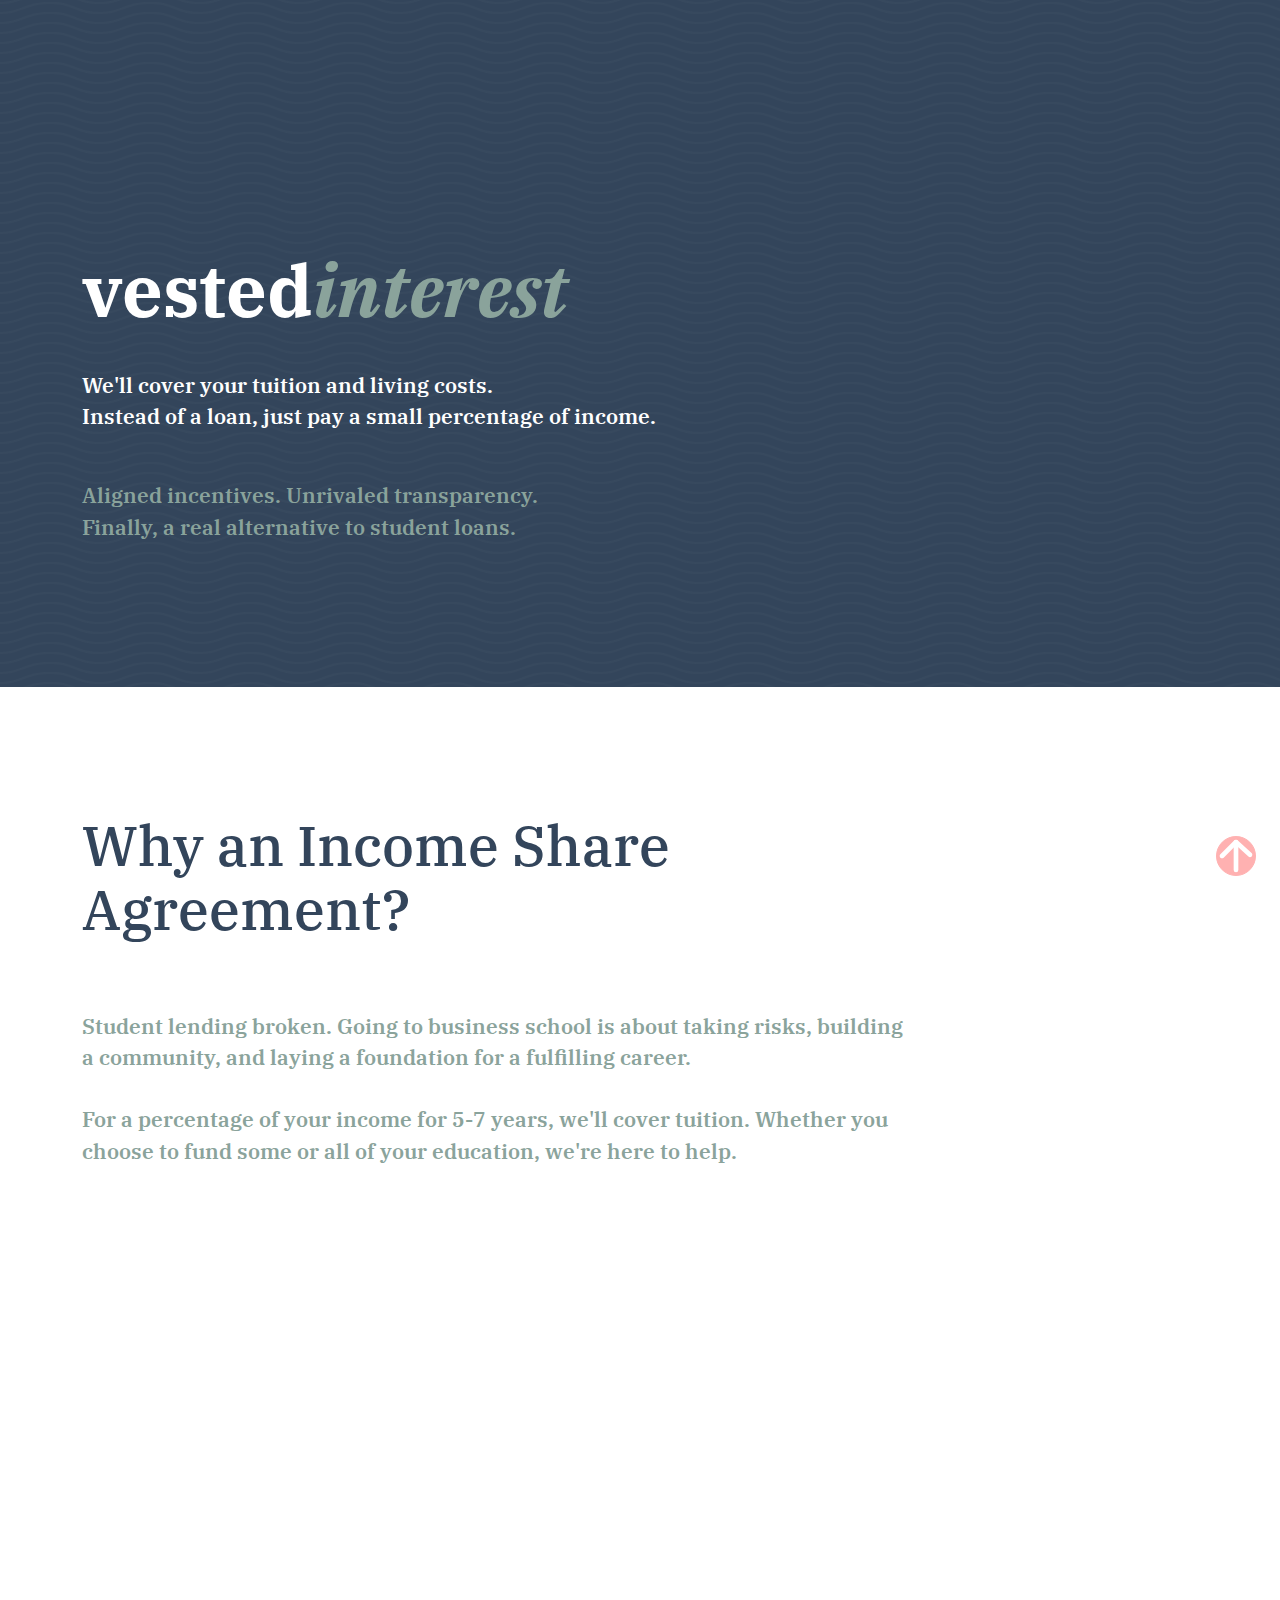
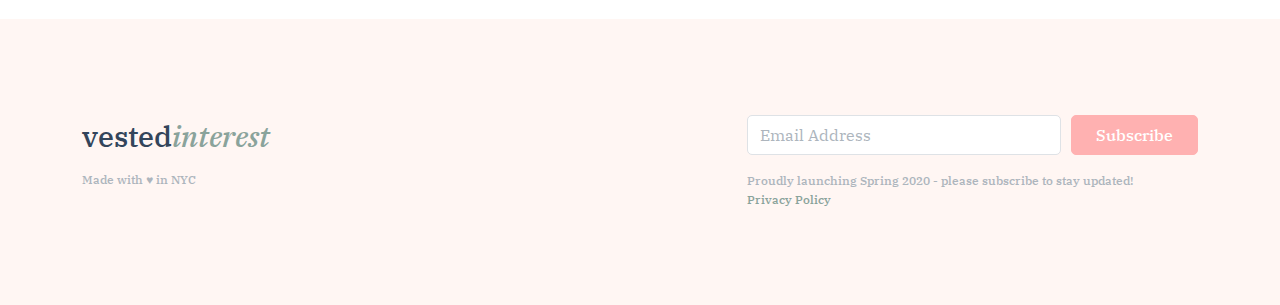
<file: index.html>
<!doctype html>
<html lang="en">

  <head>
      
      
      <!-- Global site tag (gtag.js) - Google Analytics -->
    <script async src="https://www.googletagmanager.com/gtag/js?id=UA-144196619-1"></script>
    <script>
      window.dataLayer = window.dataLayer || [];
      function gtag(){dataLayer.push(arguments);}
      gtag('js', new Date());

      gtag('config', 'UA-144196619-1');
    </script>
      
      
      
      
    <meta charset="utf-8">
    <title>VestedInterest - Income Share Agreements</title>
    <meta name="viewport" content="width=device-width, initial-scale=1.0">
    <meta name="description" content="A corporate Bootstrap theme by Medium Rare">
    <link href="assets/css/loaders/loader-typing.css" rel="stylesheet" type="text/css" media="all" />
    <link href="assets/css/theme-saas-trend.css" rel="stylesheet" type="text/css" media="all" />
      
      
    <link href="https://fonts.googleapis.com/css?family=IBM+Plex+Serif:400,400i,500,500i,600,600i,700&display=swap" rel="stylesheet">

    <!-- start Mixpanel --><script type="text/javascript">(function(c,a){if(!a.__SV){var b=window;try{var d,m,j,k=b.location,f=k.hash;d=function(a,b){return(m=a.match(RegExp(b+"=([^&]*)")))?m[1]:null};f&&d(f,"state")&&(j=JSON.parse(decodeURIComponent(d(f,"state"))),"mpeditor"===j.action&&(b.sessionStorage.setItem("_mpcehash",f),history.replaceState(j.desiredHash||"",c.title,k.pathname+k.search)))}catch(n){}var l,h;window.mixpanel=a;a._i=[];a.init=function(b,d,g){function c(b,i){var a=i.split(".");2==a.length&&(b=b[a[0]],i=a[1]);b[i]=function(){b.push([i].concat(Array.prototype.slice.call(arguments,
    0)))}}var e=a;"undefined"!==typeof g?e=a[g]=[]:g="mixpanel";e.people=e.people||[];e.toString=function(b){var a="mixpanel";"mixpanel"!==g&&(a+="."+g);b||(a+=" (stub)");return a};e.people.toString=function(){return e.toString(1)+".people (stub)"};l="disable time_event track track_pageview track_links track_forms track_with_groups add_group set_group remove_group register register_once alias unregister identify name_tag set_config reset opt_in_tracking opt_out_tracking has_opted_in_tracking has_opted_out_tracking clear_opt_in_out_tracking people.set people.set_once people.unset people.increment people.append people.union people.track_charge people.clear_charges people.delete_user people.remove".split(" ");
    for(h=0;h<l.length;h++)c(e,l[h]);var f="set set_once union unset remove delete".split(" ");e.get_group=function(){function a(c){b[c]=function(){call2_args=arguments;call2=[c].concat(Array.prototype.slice.call(call2_args,0));e.push([d,call2])}}for(var b={},d=["get_group"].concat(Array.prototype.slice.call(arguments,0)),c=0;c<f.length;c++)a(f[c]);return b};a._i.push([b,d,g])};a.__SV=1.2;b=c.createElement("script");b.type="text/javascript";b.async=!0;b.src="undefined"!==typeof MIXPANEL_CUSTOM_LIB_URL?
    MIXPANEL_CUSTOM_LIB_URL:"file:"===c.location.protocol&&"//cdn4.mxpnl.com/libs/mixpanel-2-latest.min.js".match(/^\/\//)?"https://cdn4.mxpnl.com/libs/mixpanel-2-latest.min.js":"//cdn4.mxpnl.com/libs/mixpanel-2-latest.min.js";d=c.getElementsByTagName("script")[0];d.parentNode.insertBefore(b,d)}})(document,window.mixpanel||[]);
    mixpanel.init("43ed4cc50405470a2f42559a62d4974c");</script><!-- end Mixpanel -->
      
      
  </head>

  <body>
    <div class="loader">
      <div class="loading-animation"></div>
    </div>

    <!--<div class="navbar-container bg-primary">
      <nav class="navbar navbar-expand-lg navbar-dark bg-primary" data-sticky="top">
        <div class="container">
          <a class="navbar-brand fade-page" href="index.html" style="font-size:29px">
            v<i>i</i>
          </a>
          <!--<button class="navbar-toggler" type="button" data-toggle="collapse" data-target=".navbar-collapse" aria-expanded="false" aria-label="Toggle navigation">
            <svg class="icon navbar-toggler-open" width="24" height="24" viewBox="0 0 24 24" fill="none" xmlns="http://www.w3.org/2000/svg">
              <path d="M3 17C3 17.5523 3.44772 18 4 18H20C20.5523 18 21 17.5523 21 17V17C21 16.4477 20.5523 16 20 16H4C3.44772 16 3 16.4477 3 17V17ZM3 12C3 12.5523 3.44772 13 4 13H20C20.5523 13 21 12.5523 21 12V12C21 11.4477 20.5523 11 20 11H4C3.44772 11 3 11.4477 3 12V12ZM4 6C3.44772 6 3 6.44772 3 7V7C3 7.55228 3.44772 8 4 8H20C20.5523 8 21 7.55228 21 7V7C21 6.44772 20.5523 6 20 6H4Z"
              fill="#212529" />
            </svg>

            <svg class="icon navbar-toggler-close" width="24" height="24" viewBox="0 0 24 24" fill="none" xmlns="http://www.w3.org/2000/svg">
              <path d="M16.2426 6.34311L6.34309 16.2426C5.95257 16.6331 5.95257 17.2663 6.34309 17.6568C6.73362 18.0473 7.36678 18.0473 7.75731 17.6568L17.6568 7.75732C18.0473 7.36679 18.0473 6.73363 17.6568 6.34311C17.2663 5.95258 16.6331 5.95258 16.2426 6.34311Z"
              fill="#212529" />
              <path d="M17.6568 16.2426L7.75734 6.34309C7.36681 5.95257 6.73365 5.95257 6.34313 6.34309C5.9526 6.73362 5.9526 7.36678 6.34313 7.75731L16.2426 17.6568C16.6331 18.0473 17.2663 18.0473 17.6568 17.6568C18.0474 17.2663 18.0474 16.6331 17.6568 16.2426Z" fill="#212529"
              />
            </svg>

          </button>
          <!--<div class="collapse navbar-collapse justify-content-end">
            <div class="py-2 py-lg-0">
              <ul class="navbar-nav">
                <li class="nav-item dropdown">
                  <a href="#" class="nav-link dropdown-toggle" data-toggle="dropdown-grid" aria-expanded="false" aria-haspopup="true">Demos</a>
                  <div class="dropdown-menu row">
                    <div class="col-auto" data-dropdown-content>
                      <div class="card card-sm card-body shadow-sm"><a href="home-course.html" class="dropdown-item fade-page">Course</a><a href="home-coworking.html" class="dropdown-item fade-page">Coworking<span class="badge badge-primary ml-2">New</span></a><a href="home-cryptocurrency.html" class="dropdown-item fade-page">Cryptocurrency</a>
                        <a
                        href="home-desktop-app.html" class="dropdown-item fade-page">Desktop App</a><a href="home-event.html" class="dropdown-item fade-page">Event</a><a href="home-mobile-app.html" class="dropdown-item fade-page">Mobile App</a><a href="home-portfolio.html" class="dropdown-item fade-page">Portfolio</a>
                          <a
                          href="home-saas.html" class="dropdown-item fade-page">SaaS</a><a href="home-saas-trend.html" class="dropdown-item fade-page">SaaS - Trend</a><a href="home-software-library.html" class="dropdown-item fade-page">Software Library</a>
                      </div>
                    </div>
                  </div>
                </li>
                <li class="nav-item dropdown">
                  <a href="#" class="nav-link dropdown-toggle" data-toggle="dropdown-grid" aria-expanded="false" aria-haspopup="true">Pages</a>
                  <div class="dropdown-menu row">
                    <div class="col-auto" data-dropdown-content>
                      <div class="card card-sm card-body shadow-sm"><a href="about-company.html" class="dropdown-item fade-page">About Company</a>
                        <div class="dropdown">
                          <a href="#" class="dropdown-item dropdown-toggle" data-toggle="dropdown-grid" aria-expanded="false" aria-haspopup="true">
                            <span>Careers</span>
                            <svg class="icon bg-dark opacity-20" width="24" height="24" viewBox="0 0 24 24" fill="none" xmlns="http://www.w3.org/2000/svg">
                              <path d="M14.4444 8.41358C14.7776 8.2281 15.1875 8.46907 15.1875 8.85048V15.1495C15.1875 15.5309 14.7776 15.7719 14.4444 15.5864L8.78505 12.4369C8.44258 12.2463 8.44258 11.7537 8.78505 11.5631L14.4444 8.41358Z" fill="#212529" />
                            </svg>

                          </a>
                          <div class="dropdown-menu row">
                            <div class="col-auto" data-dropdown-content>
                              <div class="card card-sm card-body shadow"><a href="careers.html" class="dropdown-item fade-page">Careers</a><a href="career-single.html" class="dropdown-item fade-page">Career Single</a>
                              </div>
                            </div>
                          </div>
                        </div>
                        <div class="dropdown">
                          <a href="#" class="dropdown-item dropdown-toggle" data-toggle="dropdown-grid" aria-expanded="false" aria-haspopup="true">
                            <span>Contact</span>
                            <svg class="icon bg-dark opacity-20" width="24" height="24" viewBox="0 0 24 24" fill="none" xmlns="http://www.w3.org/2000/svg">
                              <path d="M14.4444 8.41358C14.7776 8.2281 15.1875 8.46907 15.1875 8.85048V15.1495C15.1875 15.5309 14.7776 15.7719 14.4444 15.5864L8.78505 12.4369C8.44258 12.2463 8.44258 11.7537 8.78505 11.5631L14.4444 8.41358Z" fill="#212529" />
                            </svg>

                          </a>
                          <div class="dropdown-menu row">
                            <div class="col-auto" data-dropdown-content>
                              <div class="card card-sm card-body shadow"><a href="contact.html" class="dropdown-item fade-page">Contact</a><a href="contact-multiple-locations.html" class="dropdown-item fade-page">Contact - Multiple Locations</a>
                              </div>
                            </div>
                          </div>
                        </div>
                        <div class="dropdown">
                          <a href="#" class="dropdown-item dropdown-toggle" data-toggle="dropdown-grid" aria-expanded="false" aria-haspopup="true">
                            <span>Customers</span>
                            <svg class="icon bg-dark opacity-20" width="24" height="24" viewBox="0 0 24 24" fill="none" xmlns="http://www.w3.org/2000/svg">
                              <path d="M14.4444 8.41358C14.7776 8.2281 15.1875 8.46907 15.1875 8.85048V15.1495C15.1875 15.5309 14.7776 15.7719 14.4444 15.5864L8.78505 12.4369C8.44258 12.2463 8.44258 11.7537 8.78505 11.5631L14.4444 8.41358Z" fill="#212529" />
                            </svg>

                          </a>
                          <div class="dropdown-menu row">
                            <div class="col-auto" data-dropdown-content>
                              <div class="card card-sm card-body shadow"><a href="customer-stories.html" class="dropdown-item fade-page">Customer Stories</a><a href="customer-story.html" class="dropdown-item fade-page">Customer Story</a>
                              </div>
                            </div>
                          </div>
                        </div>
                        <div class="dropdown">
                          <a href="#" class="dropdown-item dropdown-toggle" data-toggle="dropdown-grid" aria-expanded="false" aria-haspopup="true">
                            <span>Knowledgebase</span>
                            <svg class="icon bg-dark opacity-20" width="24" height="24" viewBox="0 0 24 24" fill="none" xmlns="http://www.w3.org/2000/svg">
                              <path d="M14.4444 8.41358C14.7776 8.2281 15.1875 8.46907 15.1875 8.85048V15.1495C15.1875 15.5309 14.7776 15.7719 14.4444 15.5864L8.78505 12.4369C8.44258 12.2463 8.44258 11.7537 8.78505 11.5631L14.4444 8.41358Z" fill="#212529" />
                            </svg>

                          </a>
                          <div class="dropdown-menu row">
                            <div class="col-auto" data-dropdown-content>
                              <div class="card card-sm card-body shadow"><a href="knowledgebase.html" class="dropdown-item fade-page">Knowledgebase</a><a href="knowledgebase-category.html" class="dropdown-item fade-page">Knowledgebase Category</a><a href="knowledgebase-article.html" class="dropdown-item fade-page">Knowledgebase Article</a>
                              </div>
                            </div>
                          </div>
                        </div>
                        <div class="dropdown">
                          <a href="#" class="dropdown-item dropdown-toggle" data-toggle="dropdown-grid" aria-expanded="false" aria-haspopup="true">
                            <span>Pricing</span>
                            <svg class="icon bg-dark opacity-20" width="24" height="24" viewBox="0 0 24 24" fill="none" xmlns="http://www.w3.org/2000/svg">
                              <path d="M14.4444 8.41358C14.7776 8.2281 15.1875 8.46907 15.1875 8.85048V15.1495C15.1875 15.5309 14.7776 15.7719 14.4444 15.5864L8.78505 12.4369C8.44258 12.2463 8.44258 11.7537 8.78505 11.5631L14.4444 8.41358Z" fill="#212529" />
                            </svg>

                          </a>
                          <div class="dropdown-menu row">
                            <div class="col-auto" data-dropdown-content>
                              <div class="card card-sm card-body shadow"><a href="pricing-plans.html" class="dropdown-item fade-page">Pricing Plans</a><a href="pricing-plans-table.html" class="dropdown-item fade-page">Pricing Plans Table</a><a href="pricing-slider.html" class="dropdown-item fade-page">Pricing Slider</a>
                              </div>
                            </div>
                          </div>
                        </div>
                        <div class="dropdown">
                          <a href="#" class="dropdown-item dropdown-toggle" data-toggle="dropdown-grid" aria-expanded="false" aria-haspopup="true">
                            <span>Utility</span>
                            <svg class="icon bg-dark opacity-20" width="24" height="24" viewBox="0 0 24 24" fill="none" xmlns="http://www.w3.org/2000/svg">
                              <path d="M14.4444 8.41358C14.7776 8.2281 15.1875 8.46907 15.1875 8.85048V15.1495C15.1875 15.5309 14.7776 15.7719 14.4444 15.5864L8.78505 12.4369C8.44258 12.2463 8.44258 11.7537 8.78505 11.5631L14.4444 8.41358Z" fill="#212529" />
                            </svg>

                          </a>
                          <div class="dropdown-menu row">
                            <div class="col-auto" data-dropdown-content>
                              <div class="card card-sm card-body shadow"><a href="404.html" class="dropdown-item fade-page">404</a><a href="utility-coming-soon-subscribe.html" class="dropdown-item fade-page">Coming Soon - Subscribe</a><a href="utility-coming-soon.html" class="dropdown-item fade-page">Coming Soon</a>
                                <a
                                href="utility-confirmation-download.html" class="dropdown-item fade-page">Confirmation - Download</a><a href="utility-confirmation-subscription.html" class="dropdown-item fade-page">Confirmation - Subscription</a><a href="utility-legal.html" class="dropdown-item fade-page">Legal</a>
                              </div>
                            </div>
                          </div>
                        </div>
                        <div class="dropdown">
                          <a href="#" class="dropdown-item dropdown-toggle" data-toggle="dropdown-grid" aria-expanded="false" aria-haspopup="true">
                            <span>Account</span>
                            <svg class="icon bg-dark opacity-20" width="24" height="24" viewBox="0 0 24 24" fill="none" xmlns="http://www.w3.org/2000/svg">
                              <path d="M14.4444 8.41358C14.7776 8.2281 15.1875 8.46907 15.1875 8.85048V15.1495C15.1875 15.5309 14.7776 15.7719 14.4444 15.5864L8.78505 12.4369C8.44258 12.2463 8.44258 11.7537 8.78505 11.5631L14.4444 8.41358Z" fill="#212529" />
                            </svg>

                          </a>
                          <div class="dropdown-menu row">
                            <div class="col-auto" data-dropdown-content>
                              <div class="card card-sm card-body shadow"><a href="account-onboarding.html" class="dropdown-item fade-page">Onboarding</a><a href="account-sign-in.html" class="dropdown-item fade-page">Sign In</a><a href="account-sign-up.html" class="dropdown-item fade-page">Sign Up</a>
                                <a
                                href="account-sign-up-image.html" class="dropdown-item fade-page">Sign Up Image</a><a href="account-forgot-password.html" class="dropdown-item fade-page">Forgot Password</a>
                              </div>
                            </div>
                          </div>
                        </div>
                      </div>
                    </div>
                  </div>
                </li>
                <li class="nav-item dropdown">
                  <a href="#" class="nav-link dropdown-toggle" data-toggle="dropdown-grid" aria-expanded="false" aria-haspopup="true">Blog</a>
                  <div class="dropdown-menu row">
                    <div class="col-auto" data-dropdown-content>
                      <div class="card card-sm card-body shadow-sm">
                        <div class="dropdown">
                          <a href="#" class="dropdown-item dropdown-toggle" data-toggle="dropdown-grid" aria-expanded="false" aria-haspopup="true">
                            <span>Blog Layouts</span>
                            <svg class="icon bg-dark opacity-20" width="24" height="24" viewBox="0 0 24 24" fill="none" xmlns="http://www.w3.org/2000/svg">
                              <path d="M14.4444 8.41358C14.7776 8.2281 15.1875 8.46907 15.1875 8.85048V15.1495C15.1875 15.5309 14.7776 15.7719 14.4444 15.5864L8.78505 12.4369C8.44258 12.2463 8.44258 11.7537 8.78505 11.5631L14.4444 8.41358Z" fill="#212529" />
                            </svg>

                          </a>
                          <div class="dropdown-menu row">
                            <div class="col-auto" data-dropdown-content>
                              <div class="card card-sm card-body shadow"><a href="blog-cards.html" class="dropdown-item fade-page">Blog Cards</a><a href="blog-masonry.html" class="dropdown-item fade-page">Blog Masonry</a><a href="blog-sidebar.html" class="dropdown-item fade-page">Blog Sidebar</a>
                                <a
                                href="blog-magazine.html" class="dropdown-item fade-page">Blog Magazine</a>
                              </div>
                            </div>
                          </div>
                        </div>
                        <div class="dropdown">
                          <a href="#" class="dropdown-item dropdown-toggle" data-toggle="dropdown-grid" aria-expanded="false" aria-haspopup="true">
                            <span>Article Layouts</span>
                            <svg class="icon bg-dark opacity-20" width="24" height="24" viewBox="0 0 24 24" fill="none" xmlns="http://www.w3.org/2000/svg">
                              <path d="M14.4444 8.41358C14.7776 8.2281 15.1875 8.46907 15.1875 8.85048V15.1495C15.1875 15.5309 14.7776 15.7719 14.4444 15.5864L8.78505 12.4369C8.44258 12.2463 8.44258 11.7537 8.78505 11.5631L14.4444 8.41358Z" fill="#212529" />
                            </svg>

                          </a>
                          <div class="dropdown-menu row">
                            <div class="col-auto" data-dropdown-content>
                              <div class="card card-sm card-body shadow"><a href="blog-article.html" class="dropdown-item fade-page">Article Basic</a><a href="blog-article-video.html" class="dropdown-item fade-page">Article Video</a><a href="blog-article-image-header.html" class="dropdown-item fade-page">Article Image Header</a>
                                <a
                                href="blog-article-image-header-parallax.html" class="dropdown-item fade-page">Article Image Parallax</a>
                              </div>
                            </div>
                          </div>
                        </div>
                      </div>
                    </div>
                  </div>
                </li>
                <li class="nav-item dropdown">
                  <a href="#" class="nav-link dropdown-toggle" data-toggle="dropdown-grid" aria-expanded="false" aria-haspopup="true">Portfolio</a>
                  <div class="dropdown-menu row">
                    <div class="col-auto" data-dropdown-content>
                      <div class="card card-sm card-body shadow-sm">
                        <div class="dropdown">
                          <a href="#" class="dropdown-item dropdown-toggle" data-toggle="dropdown-grid" aria-expanded="false" aria-haspopup="true">
                            <span>Grid Layouts</span>
                            <svg class="icon bg-dark opacity-20" width="24" height="24" viewBox="0 0 24 24" fill="none" xmlns="http://www.w3.org/2000/svg">
                              <path d="M14.4444 8.41358C14.7776 8.2281 15.1875 8.46907 15.1875 8.85048V15.1495C15.1875 15.5309 14.7776 15.7719 14.4444 15.5864L8.78505 12.4369C8.44258 12.2463 8.44258 11.7537 8.78505 11.5631L14.4444 8.41358Z" fill="#212529" />
                            </svg>

                          </a>
                          <div class="dropdown-menu row">
                            <div class="col-auto" data-dropdown-content>
                              <div class="card card-sm card-body shadow"><a href="portfolio-2-columns.html" class="dropdown-item fade-page">2 Columns</a><a href="portfolio-3-columns.html" class="dropdown-item fade-page">3 Columns</a><a href="portfolio-4-columns.html" class="dropdown-item fade-page">4 Columns</a>
                              </div>
                            </div>
                          </div>
                        </div>
                        <div class="dropdown">
                          <a href="#" class="dropdown-item dropdown-toggle" data-toggle="dropdown-grid" aria-expanded="false" aria-haspopup="true">
                            <span>Project Layouts</span>
                            <svg class="icon bg-dark opacity-20" width="24" height="24" viewBox="0 0 24 24" fill="none" xmlns="http://www.w3.org/2000/svg">
                              <path d="M14.4444 8.41358C14.7776 8.2281 15.1875 8.46907 15.1875 8.85048V15.1495C15.1875 15.5309 14.7776 15.7719 14.4444 15.5864L8.78505 12.4369C8.44258 12.2463 8.44258 11.7537 8.78505 11.5631L14.4444 8.41358Z" fill="#212529" />
                            </svg>

                          </a>
                          <div class="dropdown-menu row">
                            <div class="col-auto" data-dropdown-content>
                              <div class="card card-sm card-body shadow"><a href="portfolio-case-study.html" class="dropdown-item fade-page">Case Study</a><a href="portfolio-single-sidebar.html" class="dropdown-item fade-page">Sidebar</a><a href="portfolio-single-slider.html" class="dropdown-item fade-page">Slider</a>
                                <a
                                href="portfolio-single-parallax.html" class="dropdown-item fade-page">Parallax</a>
                              </div>
                            </div>
                          </div>
                        </div>
                      </div>
                    </div>
                  </div>
                </li>
                <li class="nav-item dropdown">
                  <a href="#" class="nav-link dropdown-toggle" data-toggle="dropdown-grid" aria-expanded="false" aria-haspopup="true">Elements</a>
                  <div class="dropdown-menu bg-primary-3 text-light border-bottom">
                    <div class="container py-4" data-dropdown-content>
                      <div class="row">
                        <div class="col-lg col-md-4 mb-3 mb-lg-0">
                          <h5>Base</h5>
                          <div><a class="dropdown-item fade-page" href="elements-grid.html">Grid</a><a class="dropdown-item fade-page" href="elements-forms.html">Forms</a><a class="dropdown-item fade-page" href="elements-tables.html">Tables</a><a class="dropdown-item fade-page"
                            href="elements-typography.html">Typography</a>
                          </div>
                        </div>
                        <div class="col-lg col-md-4 mb-3 mb-lg-0">
                          <h5>General</h5>
                          <div><a class="dropdown-item fade-page" href="elements-alerts.html">Alerts</a><a class="dropdown-item fade-page" href="elements-avatars.html">Avatars</a><a class="dropdown-item fade-page" href="elements-badges.html">Badges</a><a class="dropdown-item fade-page"
                            href="elements-breadcrumbs.html">Breadcrumbs</a><a class="dropdown-item fade-page" href="elements-buttons.html">Buttons</a><a class="dropdown-item fade-page" href="elements-cards.html">Cards</a><a class="dropdown-item fade-page"
                            href="elements-dropdowns-bootstrap.html">Dropdowns Bootstrap</a><a class="dropdown-item fade-page" href="elements-dropdowns-grid.html">Dropdowns Grid</a><a class="dropdown-item fade-page" href="elements-footers.html">Footers</a>
                            <a
                            class="dropdown-item fade-page" href="elements-navbars.html">Navigation</a><a class="dropdown-item fade-page" href="elements-tooltips.html">Tooltips</a><a class="dropdown-item fade-page" href="elements-toasts.html">Toasts</a><a class="dropdown-item fade-page" href="elements-widgets.html">Widgets</a>
                          </div>
                        </div>
                        <div class="col-lg col-md-4 mb-3 mb-lg-0">
                          <h5>Graphic</h5>
                          <div><a class="dropdown-item fade-page" href="elements-decorations.html">Decorations</a><a class="dropdown-item fade-page" href="elements-dividers.html">Dividers</a><a class="dropdown-item fade-page" href="elements-icons.html">Icons</a>
                            <a
                            class="dropdown-item fade-page" href="elements-icons-reference.html">Icons Reference</a><a class="dropdown-item fade-page" href="elements-processes.html">Processes</a><a class="dropdown-item fade-page" href="elements-progress.html">Progress</a><a class="dropdown-item fade-page" href="elements-pricing.html">Pricing</a>
                          </div>
                        </div>
                        <div class="col-lg col-md-4 mb-3 mb-lg-0">
                          <h5>Media</h5>
                          <div><a class="dropdown-item fade-page" href="elements-fancybox.html">Fancybox</a><a class="dropdown-item fade-page" href="elements-isotope.html">Isotope</a><a class="dropdown-item fade-page" href="elements-maps.html">Maps</a><a class="dropdown-item fade-page"
                            href="elements-flickity.html">Slider Flickity</a><a class="dropdown-item fade-page" href="elements-twitter.html">Twitter Feeds</a><a class="dropdown-item fade-page" href="elements-video-players.html">Video Players</a><a class="dropdown-item fade-page"
                            href="elements-video-backgrounds.html">Video Backgrounds</a>
                          </div>
                        </div>
                        <div class="col-lg col-md-4 mb-3 mb-lg-0">
                          <h5>Interactive</h5>
                          <div><a class="dropdown-item fade-page" href="elements-animations.html">Animations</a><a class="dropdown-item fade-page" href="elements-accordions.html">Accordion</a><a class="dropdown-item fade-page" href="elements-counters.html">Counters</a>
                            <a
                            class="dropdown-item fade-page" href="elements-countdown.html">Countdown</a><a class="dropdown-item fade-page" href="elements-date-picker.html">Date Picker</a><a class="dropdown-item fade-page" href="elements-modals.html">Modals</a><a class="dropdown-item fade-page" href="elements-navs.html">Tabs (Nav)</a>
                              <a
                              class="dropdown-item fade-page" href="elements-typed-text.html">Typed Text</a><a class="dropdown-item fade-page" href="elements-parallax.html">Parallax</a><a class="dropdown-item fade-page" href="elements-popovers.html">Popovers</a><a class="dropdown-item fade-page" href="elements-wizards.html">Wizards</a>
                          </div>
                        </div>
                      </div>
                    </div>
                  </div>
                </li>
                <li class="nav-item dropdown">
                  <a href="#" class="nav-link dropdown-toggle" data-toggle="dropdown-grid" aria-expanded="false" aria-haspopup="true">Support</a>
                  <div class="dropdown-menu row">
                    <div class="col-auto px-0" data-dropdown-content>
                      <div class="bg-white rounded border shadow-lg o-hidden">
                        <div class="p-3">
                          <h6 class="mb-0">Product Support</h6>
                        </div>
                        <div class="list-group list-group-flush">
                          <a href="documentation/index.html" target="_blank" class="list-group-item list-group-item-action d-flex align-items-center p-3">
                            <svg class="icon icon-md" width="24px" height="24px" viewBox="0 0 24 24" version="1.1" xmlns="http://www.w3.org/2000/svg" xmlns:xlink="http://www.w3.org/1999/xlink">
                              <title>Icon For Selected-file</title>
                              <g stroke="none" stroke-width="1" fill="none" fill-rule="evenodd">
                                <polygon points="0 0 24 0 24 24 0 24" opacity="0"></polygon>
                                <path d="M4.85714286,1 L11.7364114,1 C12.0910962,1 12.4343066,1.12568431 12.7051108,1.35473959 L17.4686994,5.3839416 C17.8056532,5.66894833 18,6.08787823 18,6.52920201 L18,19.0833333 C18,20.8738751 17.9795521,21 16.1428571,21 L4.85714286,21 C3.02044787,21 3,20.8738751 3,19.0833333 L3,2.91666667 C3,1.12612489 3.02044787,1 4.85714286,1 Z M8,12 C7.44771525,12 7,12.4477153 7,13 C7,13.5522847 7.44771525,14 8,14 L15,14 C15.5522847,14 16,13.5522847 16,13 C16,12.4477153 15.5522847,12 15,12 L8,12 Z M8,16 C7.44771525,16 7,16.4477153 7,17 C7,17.5522847 7.44771525,18 8,18 L11,18 C11.5522847,18 12,17.5522847 12,17 C12,16.4477153 11.5522847,16 11,16 L8,16 Z"
                                fill="#000000" fill-rule="nonzero" opacity="0.3"></path>
                                <path d="M6.85714286,3 L14.7364114,3 C15.0910962,3 15.4343066,3.12568431 15.7051108,3.35473959 L20.4686994,7.3839416 C20.8056532,7.66894833 21,8.08787823 21,8.52920201 L21,21.0833333 C21,22.8738751 20.9795521,23 19.1428571,23 L6.85714286,23 C5.02044787,23 5,22.8738751 5,21.0833333 L5,4.91666667 C5,3.12612489 5.02044787,3 6.85714286,3 Z M8,12 C7.44771525,12 7,12.4477153 7,13 C7,13.5522847 7.44771525,14 8,14 L15,14 C15.5522847,14 16,13.5522847 16,13 C16,12.4477153 15.5522847,12 15,12 L8,12 Z M8,16 C7.44771525,16 7,16.4477153 7,17 C7,17.5522847 7.44771525,18 8,18 L11,18 C11.5522847,18 12,17.5522847 12,17 C12,16.4477153 11.5522847,16 11,16 L8,16 Z"
                                fill="#000000" fill-rule="nonzero"></path>
                              </g>
                            </svg>
                            <div class="text-body ml-3">
                              <span>Documentation</span>
                              <div class="text-small text-muted">Get all the information you need</div>
                            </div>
                          </a>
                          <a href="https://themes.zendesk.com/hc/en-us/articles/360000006291-How-do-I-get-help-with-the-theme-I-purchased-" target="_blank" class="list-group-item list-group-item-action d-flex align-items-center p-3">
                            <svg class="icon icon-md" width="24px" height="24px" viewBox="0 0 24 24" version="1.1" xmlns="http://www.w3.org/2000/svg" xmlns:xlink="http://www.w3.org/1999/xlink">
                              <title>Icon For Chat#4</title>
                              <g stroke="none" stroke-width="1" fill="none" fill-rule="evenodd">
                                <rect opacity="0" x="0" y="0" width="24" height="24"></rect>
                                <path d="M21.9999843,15.009808 L22.0249378,15 L22.0249378,19.5857864 C22.0249378,20.1380712 21.5772226,20.5857864 21.0249378,20.5857864 C20.7597213,20.5857864 20.5053674,20.4804296 20.317831,20.2928932 L18.0249378,18 L5,18 C3.34314575,18 2,16.6568542 2,15 L2,6 C2,4.34314575 3.34314575,3 5,3 L19,3 C20.6568542,3 22,4.34314575 22,6 L22,15 C22,15.0032706 21.9999948,15.0065399 21.9999843,15.009808 Z M6.16794971,10.5547002 C7.67758127,12.8191475 9.64566871,14 12,14 C14.3543313,14 16.3224187,12.8191475 17.8320503,10.5547002 C18.1384028,10.0951715 18.0142289,9.47430216 17.5547002,9.16794971 C17.0951715,8.86159725 16.4743022,8.98577112 16.1679497,9.4452998 C15.0109146,11.1808525 13.6456687,12 12,12 C10.3543313,12 8.9890854,11.1808525 7.83205029,9.4452998 C7.52569784,8.98577112 6.90482849,8.86159725 6.4452998,9.16794971 C5.98577112,9.47430216 5.86159725,10.0951715 6.16794971,10.5547002 Z"
                                fill="#000000"></path>
                              </g>
                            </svg>
                            <div class="text-body ml-3">
                              <span>Looking for answers?</span>
                              <div class="text-small text-muted">Get support</div>
                            </div>
                          </a>
                        </div>
                      </div>
                    </div>
                  </div>
                </li>
              </ul>
            </div><!--<a href="#" class="btn btn-white ml-lg-3">Purchase Now</a>

          </div>
        </div>
      </nav>
    </div>-->

    <section class="bg-primary text-light o-hidden">
        
      <div class="container">
        <div class="row align-items-center min-vh-50">
          <div class="col-lg-9 text-left text-lg-left mb-4 mb-lg-0">
            <h1 class="display-3">vested<i>interest</i></h1>
            <div class="my-4">
              <p class="lead">We'll cover your tuition and living costs. <br/> Instead of a loan, just pay a small percentage of income.
              </p>
                <p class="lead-g">Aligned incentives. Unrivaled transparency. <br/>Finally, a real alternative to student loans.
              </p>
            </div>
            <!--<a href="#" class="btn btn-lg btn-primary-2">Start a trial</a> -->
          </div>
          <div class="col-lg-6 text-left" data-aos="fade-left">
            <!--<img src="assets/img/saas-sketch-1.svg" alt="Image" class="min-vw-60">-->
          </div>
        </div>
      </div>
    </section>
    <section>
      <div class="container">
        <div class="row content-left text-left mb-5">
          <div class="col-xl-9 col-lg-9">
            <h2 class="display-4 mx-xl-0">Why an Income Share Agreement?</h2>
            <p class="lead-g">
                
              Student lending broken. Going to business school is about taking risks, building a community, and laying a foundation for a fulfilling career.

                <br/>
                <br/>
                
                For a percentage of your income for 5-7 years, we'll cover tuition. Whether you choose to fund some or all of your education, we're here to help.
             </p>

              <br/>
          </div>
        </div>
        <div class="row text-left">
          <div class="col-md-6 col-lg-3 mb-4 mb-lg-0" data-aos="fade-up" data-aos-delay="100" style="border: 3px;">
            <img src="assets/img/resume.svg" alt="Image" class="icon" style="filter: invert(24%) sepia(10%) saturate(1815%) hue-rotate(173deg) brightness(98%) contrast(91%);
">
            <h5>Apply</h5>
            <p class="px-xl-0">We're launching in 2020. Once we're live you'll be able to apply  here using information about your school, program, and self. </p>
           <!-- <a href="#" class="hover-arrow">Learn More</a>-->
          </div>
          <div class="col-md-6 col-lg-3 mb-4 mb-lg-0" data-aos="fade-up" data-aos-delay="300">
            <img src="assets/img/clipboard.svg" alt="Image" class="icon" style="filter: invert(24%) sepia(10%) saturate(1815%) hue-rotate(173deg) brightness(98%) contrast(91%);


">
                            <h5>Evaluate</h5>

            <p class="px-xl-0">We'll run your information through our models to determine your future earnings, which we share with you.</p>
 <!-- <a href="#" class="hover-arrow">Learn More</a>-->          </div>
          <div class="col-md-6 col-lg-3 mb-4 mb-lg-0" data-aos="fade-up" data-aos-delay="500">
            <img src="assets/img/offer.svg" alt="Image" class="icon" style="filter: invert(24%) sepia(10%) saturate(1815%) hue-rotate(173deg) brightness(98%) contrast(91%);
">
              <h5>Offer</h5>
            <p class="px-xl-0">You'll receive an ISA in a week that is competitive with loan offers. If you have any questions, our team is here to help you.</p>
 <!-- <a href="#" class="hover-arrow">Learn More</a>-->          </div>
          <div class="col-md-6 col-lg-3 mb-4 mb-lg-0" data-aos="fade-up" data-aos-delay="700">
            <img src="assets/img/contract.svg" alt="Image" class="icon" style="filter: invert(24%) sepia(10%) saturate(1815%) hue-rotate(173deg) brightness(98%) contrast(91%);
">
              <h5>Sign</h5>
            <p class="px-xl-0">Sign your ISA and get ready for school! We'll work directly with your program to cover your tuition.</p>
 <!-- <a href="#" class="hover-arrow">Learn More</a>-->          </div>
        </div>
      </div>
    </section>
    
    <footer class=" bg-primary-alt">
      <div class="container">
        <div class="row justify-content-between">
          <div class="col d-flex flex-column align-items-center align-items-md-start">
            <a href="index.html">
              <!--<img src="assets/img/logo.svg" alt="Leap" class="icon icon-md"-->
                <h7 class="footer-logo" style="color: #33455B; font-size: 29px; ">vested<i>interest</i></h7>
            </a>
           
            <small class="text-muted mt-2 d-none d-lg-block">Made with ♥ in NYC </small>
          </div>
          <div class="col-lg-5 col-md-6 mt-3 mt-lg-0">
           

              
              
              
              
              <form action="https://formspree.io/team@vestedinterest.io" method="POST">
                  
                  
              <div class="form-row flex-column flex-md-row">
                <div class="col">
                  <input type="email" class="form-control mb-2" placeholder="Email Address" name="email" required>
                </div>
                <div class="col-auto">
                  <button type="submit" class="btn btn-primary btn-loading btn-block" data-loading-text="Sending">
                    
                    <span>Subscribe</span>
                      
                      
                  </button>
                </div>
                
              </div>
            </form>
            <small class="text-muted form-text">              Proudly launching Spring 2020 - please subscribe to stay updated!<br/>    
 <a href="https://app.termly.io/document/privacy-policy/5e91cab5-cc4f-4c58-b6a8-d1d730204281">Privacy Policy</a>
            </small>

            
          </div>
        </div>
      </div>
    </footer>

    <a href="#" class="btn back-to-top btn-primary btn-round" data-smooth-scroll data-aos="fade-up" data-aos-anchor="section:last-of-type" data-aos-mirror="true" data-aos-once="false">
      <svg class="icon" width="24px" height="24px" viewBox="0 0 24 24" version="1.1" xmlns="http://www.w3.org/2000/svg" xmlns:xlink="http://www.w3.org/1999/xlink">
        <title>Icon For Arrow-up</title>
        <g stroke="none" stroke-width="1" fill="none" fill-rule="evenodd">
          <polygon points="0 0 24 0 24 24 0 24" opacity="0"></polygon>
          <rect fill="#000000" x="11" y="5" width="2" height="14" rx="1"></rect>
          <path d="M6.70710678,12.7071068 C6.31658249,13.0976311 5.68341751,13.0976311 5.29289322,12.7071068 C4.90236893,12.3165825 4.90236893,11.6834175 5.29289322,11.2928932 L11.2928932,5.29289322 C11.6714722,4.91431428 12.2810586,4.90106866 12.6757246,5.26284586 L18.6757246,10.7628459 C19.0828436,11.1360383 19.1103465,11.7686056 18.7371541,12.1757246 C18.3639617,12.5828436 17.7313944,12.6103465 17.3242754,12.2371541 L12.0300757,7.38413782 L6.70710678,12.7071068 Z"
          fill="#000000" fill-rule="nonzero"></path>
        </g>
      </svg>
    </a>
    <!-- Required vendor scripts (Do not remove) -->
    <script type="text/javascript" src="assets/js/jquery.min.js"></script>
    <script type="text/javascript" src="assets/js/popper.min.js"></script>
    <script type="text/javascript" src="assets/js/bootstrap.js"></script>

    <!-- Optional Vendor Scripts (Remove the plugin script here and comment initializer script out of index.js if site does not use that feature) -->

    <!-- AOS (Animate On Scroll - animates elements into view while scrolling down) -->
    <script type="text/javascript" src="assets/js/aos.js"></script>
    <!-- Clipboard (copies content from browser into OS clipboard) -->
    <script type="text/javascript" src="assets/js/clipboard.js"></script>
    <!-- Fancybox (handles image and video lightbox and galleries) -->
    <script type="text/javascript" src="assets/js/jquery.fancybox.min.js"></script>
    <!-- Flatpickr (calendar/date/time picker UI) -->
    <script type="text/javascript" src="assets/js/flatpickr.min.js"></script>
    <!-- Flickity (handles touch enabled carousels and sliders) -->
    <script type="text/javascript" src="assets/js/flickity.pkgd.min.js"></script>
    <!-- Ion rangeSlider (flexible and pretty range slider elements) -->
    <script type="text/javascript" src="assets/js/ion.rangeSlider.min.js"></script>
    <!-- Isotope (masonry layouts and filtering) -->
    <script type="text/javascript" src="assets/js/isotope.pkgd.min.js"></script>
    <!-- jarallax (parallax effect and video backgrounds) -->
    <script type="text/javascript" src="assets/js/jarallax.min.js"></script>
    <script type="text/javascript" src="assets/js/jarallax-video.min.js"></script>
    <script type="text/javascript" src="assets/js/jarallax-element.min.js"></script>
    <!-- jQuery Countdown (displays countdown text to a specified date) -->
    <script type="text/javascript" src="assets/js/jquery.countdown.min.js"></script>
    <!-- jQuery smartWizard facilitates steppable wizard content -->
    <script type="text/javascript" src="assets/js/jquery.smartWizard.min.js"></script>
    <!-- Plyr (unified player for Video, Audio, Vimeo and Youtube) -->
    <script type="text/javascript" src="assets/js/plyr.polyfilled.min.js"></script>
    <!-- Prism (displays formatted code boxes) -->
    <script type="text/javascript" src="assets/js/prism.js"></script>
    <!-- ScrollMonitor (manages events for elements scrolling in and out of view) -->
    <script type="text/javascript" src="assets/js/scrollMonitor.js"></script>
    <!-- Smooth scroll (animation to links in-page)-->
    <script type="text/javascript" src="assets/js/smooth-scroll.polyfills.min.js"></script>
    <!-- TwitterFetcher (displays a feed of tweets from a specified account)-->
    <script type="text/javascript" src="assets/js/twitterFetcher_min.js"></script>
    <!-- Typed text (animated typing effect)-->
    <script type="text/javascript" src="assets/js/typed.min.js"></script>
    <!-- Required theme scripts (Do not remove) -->
    <script type="text/javascript" src="assets/js/theme.js"></script>
    <!-- Removes page load animation when window is finished loading -->
    <script type="text/javascript">
      window.addEventListener("load", function () {
        document.querySelector('body').classList.add('loaded');
      });
    </script>

  </body>

</html>
</file>
<file: assets/css/loaders/loader-typing.css>
/* Common Loader CSS */

@keyframes hideLoader{
    0%{ width: 100%; height: 100%; }
    100%{ width: 0; height: 0; }
}
body > div.loader{
        position: fixed;
        background: white;
        width: 100%;
        height: 100%;
        z-index: 1071;
        opacity: 0;
        transition: opacity .5s ease;
        overflow: hidden;
        pointer-events: none;
        display: flex;
        align-items: center;
        justify-content: center;
    }
    body:not(.loaded) > div.loader{
        opacity: 1;
    }
    body:not(.loaded){
        overflow: hidden;
    }
body.loaded > div.loader{
    animation: hideLoader .5s linear .5s forwards;
}

/* Typing Animation */
.loading-animation {
  width: 6px;
  height: 6px;
  border-radius: 50%;
  animation: typing 1s linear infinite alternate;
  position: relative;
  left: -12px;
}

@keyframes typing {
  0% {
    background-color: rgba(100,100,100, 1);
    box-shadow: 12px 0px 0px 0px rgba(100,100,100, 0.2),
      24px 0px 0px 0px rgba(100,100,100, 0.2);
  }

  25% {
    background-color: rgba(100,100,100, 0.4);
    box-shadow: 12px 0px 0px 0px rgba(100,100,100, 2),
      24px 0px 0px 0px rgba(100,100,100, 0.2);
  }

  75% {
    background-color: rgba(100,100,100, 0.4);
    box-shadow: 12px 0px 0px 0px rgba(100,100,100, 0.2),
      24px 0px 0px 0px rgba(100,100,100, 1);
  }
}
</file>
